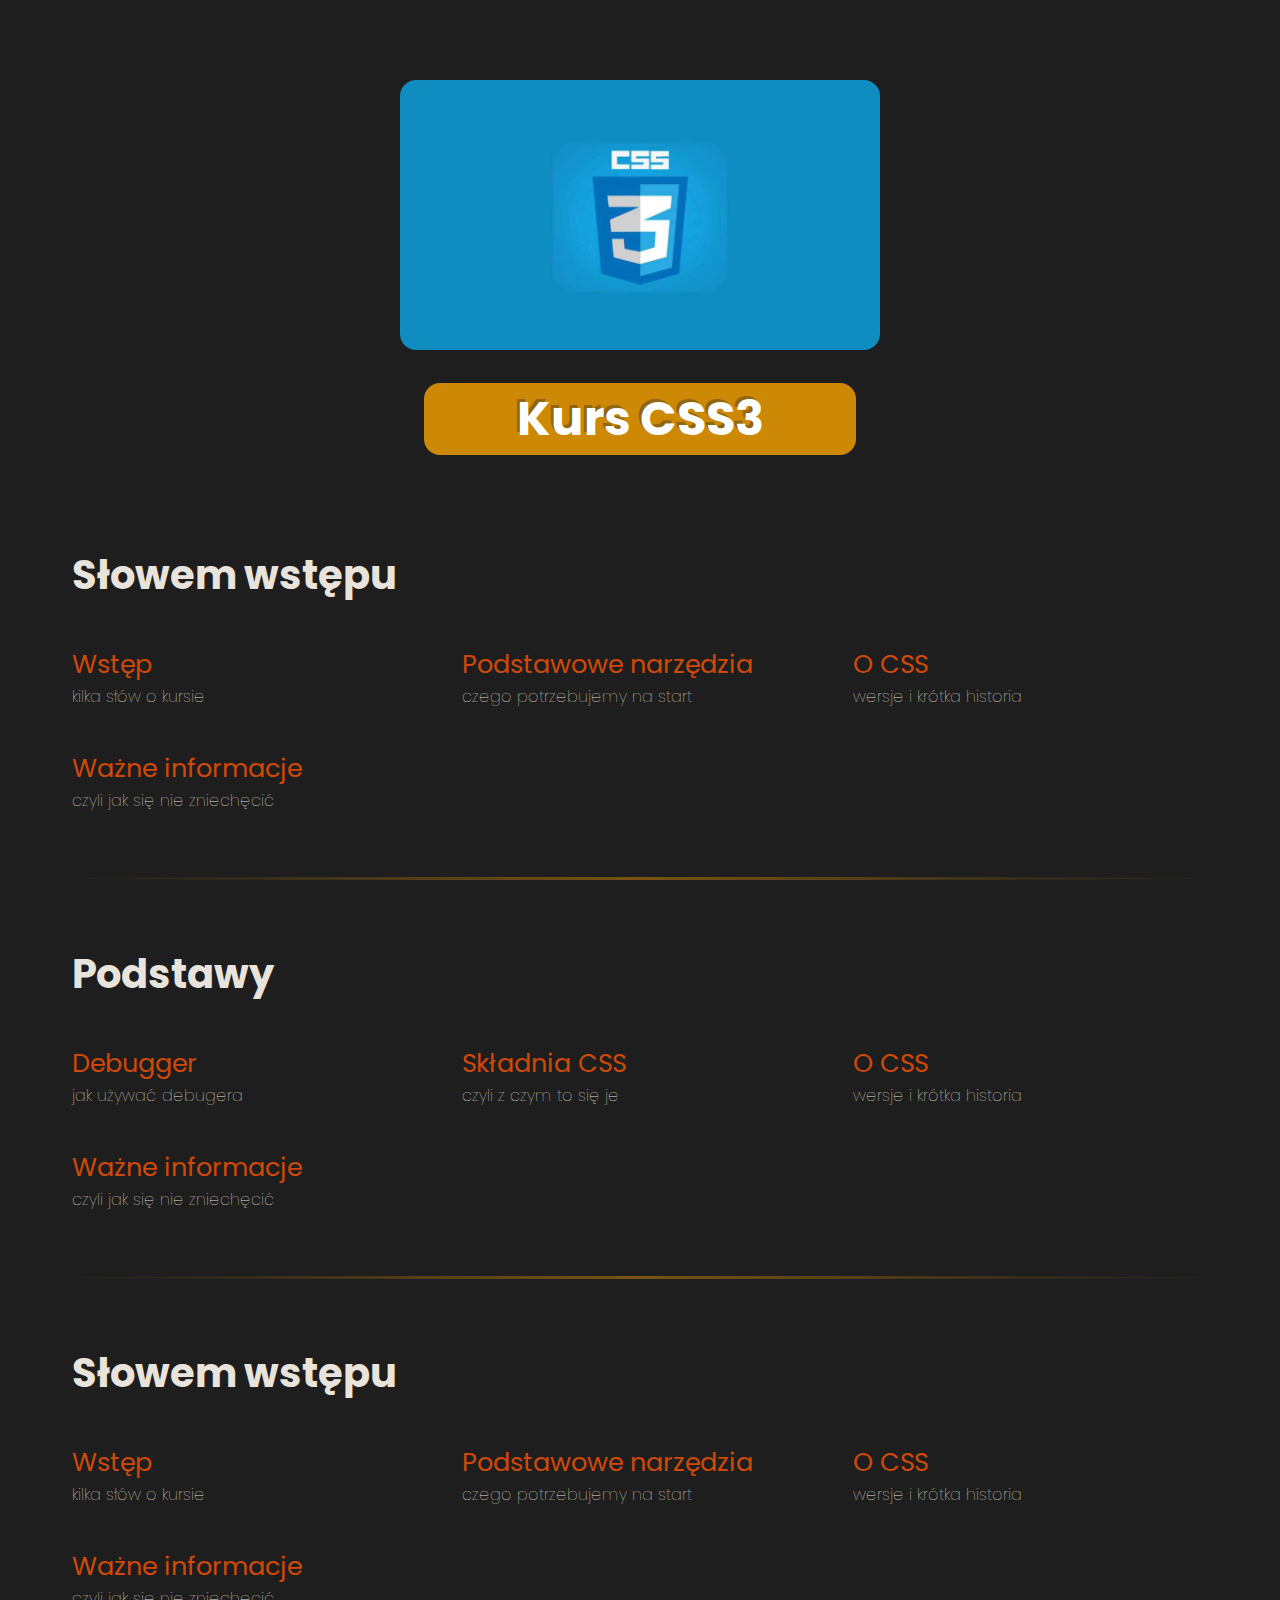
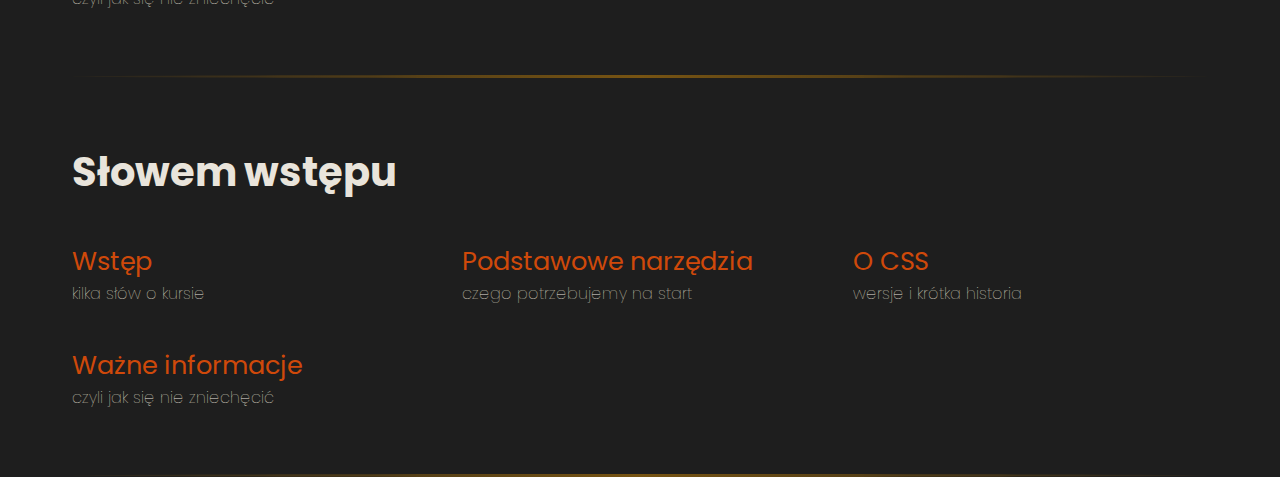
<file: index.html>
<!DOCTYPE html>
<html lang="en">

<head>
   <meta charset="UTF-8" />
   <meta http-equiv="X-UA-Compatible" content="IE=edge" />
   <meta name="viewport" content="width=device-width, initial-scale=1.0" />
   <title>Kurs CSS</title>


   <!-- My CSS -->
   <link rel="stylesheet" href="./css/style.css" />
</head>

<body>
   <header>
      <figure>
         <img id="logo" src="./img/css.jpg" alt="" />
      </figure>

      <h1>Kurs CSS3</h1>
   </header>

   <nav class="nav-chapters">
      <section class="chapter">
         <h1>
            Słowem wstępu
         </h1>
         <ul class="section-list">
            <li>
               <a href="./wstep.html">
                  Wstęp
               </a>
               <p>
                  kilka słów o kursie
               </p>
            </li>
            <li>
               <a href="./podstawoweNarzedzia.html">
                  Podstawowe narzędzia
               </a>
               <p>
                  czego potrzebujemy na start
               </p>
            </li>
            <li>
               <a href="#">
                  O CSS
               </a>
               <p>
                  wersje i krótka historia
               </p>
            </li>
            <li>
               <a href="#">
                  Ważne informacje
               </a>
               <p>
                  czyli jak się nie zniechęcić
               </p>
            </li>
         </ul>
      </section>
      <hr>
      <section class="chapter">
         <h1>
            Podstawy
         </h1>
         <ul class="section-list">
            <li>
               <a href="#">
                  Debugger
               </a>
               <p>
                  jak używać debugera
               </p>
            </li>
            <li>
               <a href="#">
                  Składnia CSS
               </a>
               <p>
                  czyli z czym to się je
               </p>
            </li>
            <li>
               <a href="#">
                  O CSS
               </a>
               <p>
                  wersje i krótka historia
               </p>
            </li>
            <li>
               <a href="#">
                  Ważne informacje
               </a>
               <p>
                  czyli jak się nie zniechęcić
               </p>
            </li>
         </ul>
      </section>
      <hr>
      <section class="chapter">
         <h1>
            Słowem wstępu
         </h1>
         <ul class="section-list">
            <li>
               <a href="#">
                  Wstęp
               </a>
               <p>
                  kilka słów o kursie
               </p>
            </li>
            <li>
               <a href="#">
                  Podstawowe narzędzia
               </a>
               <p>
                  czego potrzebujemy na start
               </p>
            </li>
            <li>
               <a href="#">
                  O CSS
               </a>
               <p>
                  wersje i krótka historia
               </p>
            </li>
            <li>
               <a href="#">
                  Ważne informacje
               </a>
               <p>
                  czyli jak się nie zniechęcić
               </p>
            </li>
         </ul>
      </section>
      <hr>
      <section class="chapter">
         <h1>
            Słowem wstępu
         </h1>
         <ul class="section-list">
            <li>
               <a href="#">
                  Wstęp
               </a>
               <p>
                  kilka słów o kursie
               </p>
            </li>
            <li>
               <a href="#">
                  Podstawowe narzędzia
               </a>
               <p>
                  czego potrzebujemy na start
               </p>
            </li>
            <li>
               <a href="#">
                  O CSS
               </a>
               <p>
                  wersje i krótka historia
               </p>
            </li>
            <li>
               <a href="#">
                  Ważne informacje
               </a>
               <p>
                  czyli jak się nie zniechęcić
               </p>
            </li>
         </ul>
      </section>
      <hr>
   </nav>
   <script src="./Prism/prism.js"></script>
</body>

</html>
</file>
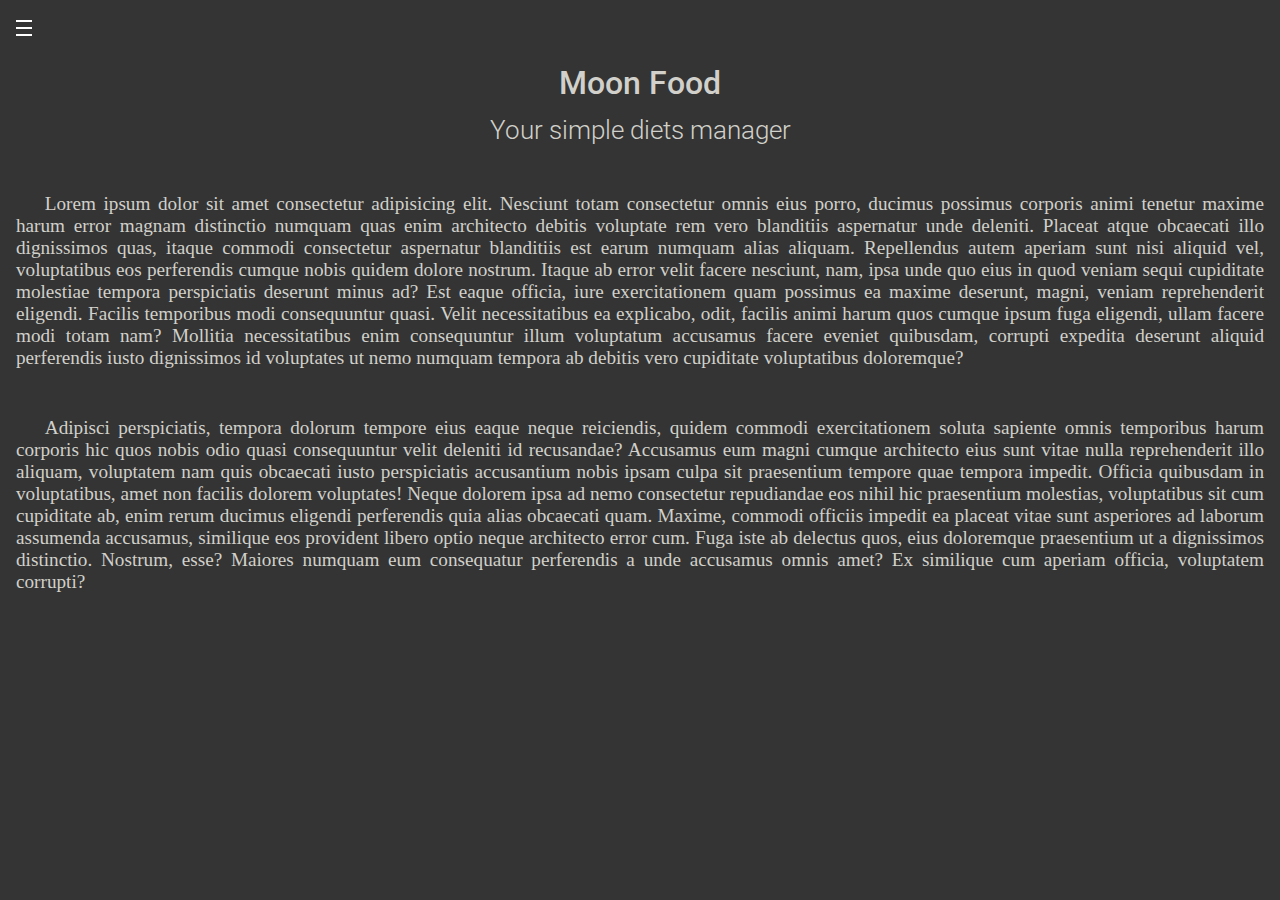
<file: DietsManager/index.html>
<!DOCTYPE html>
<html lang="en">

<head>
    <meta charset="UTF-8">
    <meta http-equiv="X-UA-Compatible" content="IE=edge">
    <meta name="viewport" content="width=device-width, initial-scale=1.0">
    <title>Diets Manager</title>
    <link rel="stylesheet" href="./style/main.css">
    <script type="module" src="./script/script.js" defer></script>
</head>

<body class="dark preload">
    <button class="hamburger">
        <span class="hamburger-box">
            <span class="hamburger-inner"></span>
        </span>
    </button>
    <nav id="side-bar" class="hide">
        <a href="./index.html" id="home-page" class="nav-side-bar">
            <div id="logo" class="nav-side-bar">
                <img src="./img/logo.png" alt="Moon Food" class="nav-side-bar">
                <span class="nav-side-bar">
                    Moon Food
                </span>
            </div>
        </a>

        <ul class="side-bar-list">
            <a class="diets">Diets</a>
            <ul class="inner-list diets">
                <li class="inner-list-element">
                    <a href="./products.html">
                        Products
                    </a>
                </li>
                <li class="inner-list-element">
                    <a href="#">Recipes</a>
                </li>
                <li class="inner-list-element">
                    <a href="#">Saved Recipes</a>
                </li>
                <li class="inner-list-element">
                    <a href="#">Shopping List</a>
                </li>
            </ul>
            <li class="side-bar-list-element">
                <a href="#">Contact</a>
            </li>
            <li class="side-bar-list-element">
                <a href="#">About</a>
            </li>
            <li class="side-bar-list-element logout">
                <a href="#">Logout</a>
            </li>
        </ul>
        <!-- <button id="theme-button">Change theme</button> -->
    </nav>
    <main id="content">
        <h1>
            <span>Moon Food</span>Your simple diets manager
        </h1>
        <article>
            Lorem ipsum dolor sit amet consectetur adipisicing elit. Nesciunt totam consectetur omnis eius porro,
            ducimus possimus corporis animi tenetur maxime harum error magnam distinctio numquam quas enim architecto
            debitis voluptate rem vero blanditiis aspernatur unde deleniti. Placeat atque obcaecati illo dignissimos
            quas, itaque commodi consectetur aspernatur blanditiis est earum numquam alias aliquam. Repellendus autem
            aperiam sunt nisi aliquid vel, voluptatibus eos perferendis cumque nobis quidem dolore nostrum. Itaque ab
            error velit facere nesciunt, nam, ipsa unde quo eius in quod veniam sequi cupiditate molestiae tempora
            perspiciatis deserunt minus ad? Est eaque officia, iure exercitationem quam possimus ea maxime deserunt,
            magni, veniam reprehenderit eligendi. Facilis temporibus modi consequuntur quasi. Velit necessitatibus ea
            explicabo, odit, facilis animi harum quos cumque ipsum fuga eligendi, ullam facere modi totam nam? Mollitia
            necessitatibus enim consequuntur illum voluptatum accusamus facere eveniet quibusdam, corrupti expedita
            deserunt aliquid perferendis iusto dignissimos id voluptates ut nemo numquam tempora ab debitis vero
            cupiditate voluptatibus doloremque?
        </article>
        <article>Adipisci perspiciatis, tempora dolorum tempore eius eaque neque
            reiciendis, quidem commodi exercitationem soluta sapiente omnis temporibus harum corporis hic quos nobis
            odio quasi consequuntur velit deleniti id recusandae? Accusamus eum magni cumque architecto eius sunt vitae
            nulla reprehenderit illo aliquam, voluptatem nam quis obcaecati iusto perspiciatis accusantium nobis ipsam
            culpa sit praesentium tempore quae tempora impedit. Officia quibusdam in voluptatibus, amet non facilis
            dolorem voluptates! Neque dolorem ipsa ad nemo consectetur repudiandae eos nihil hic praesentium molestias,
            voluptatibus sit cum cupiditate ab, enim rerum ducimus eligendi perferendis quia alias obcaecati quam.
            Maxime, commodi officiis impedit ea placeat vitae sunt asperiores ad laborum assumenda accusamus, similique
            eos provident libero optio neque architecto error cum. Fuga iste ab delectus quos, eius doloremque
            praesentium ut a dignissimos distinctio. Nostrum, esse? Maiores numquam eum consequatur perferendis a unde
            accusamus omnis amet? Ex similique cum aperiam officia, voluptatem corrupti?
        </article>
    </main>
</body>

</html>
</file>
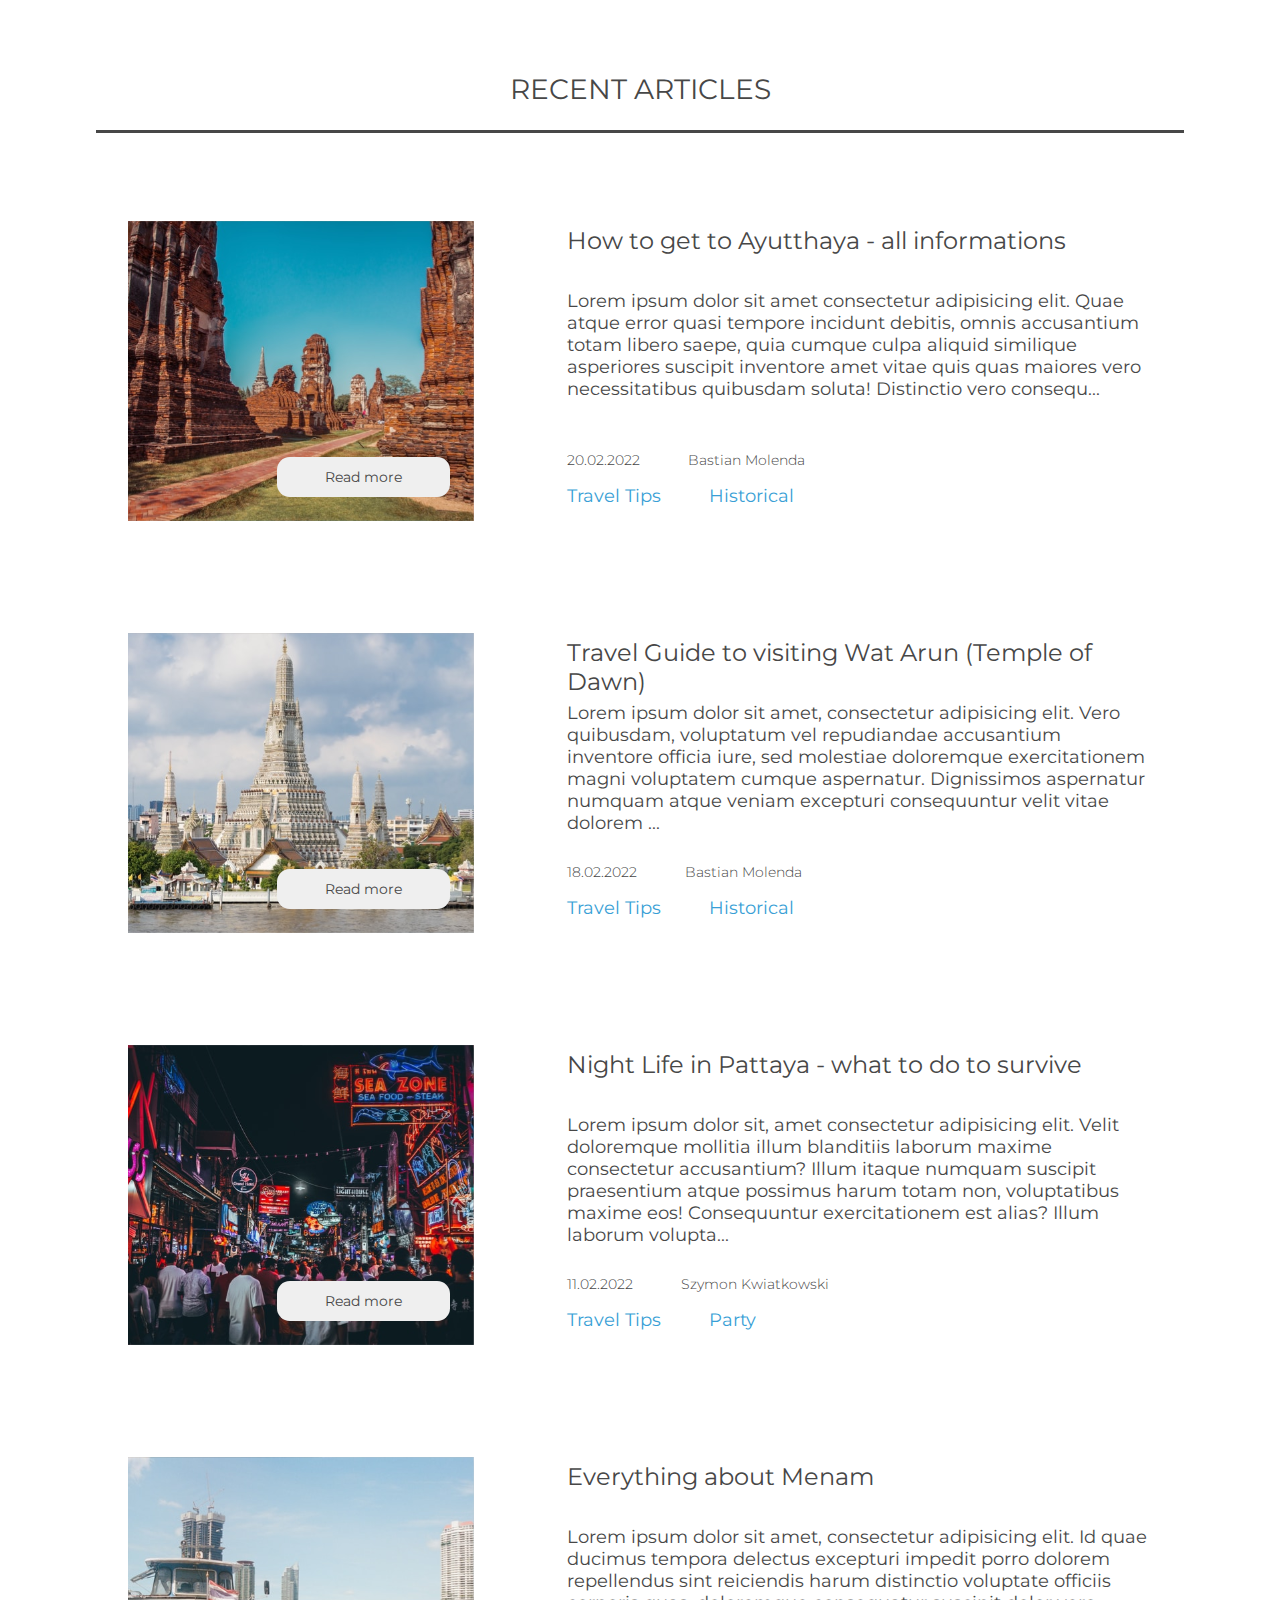
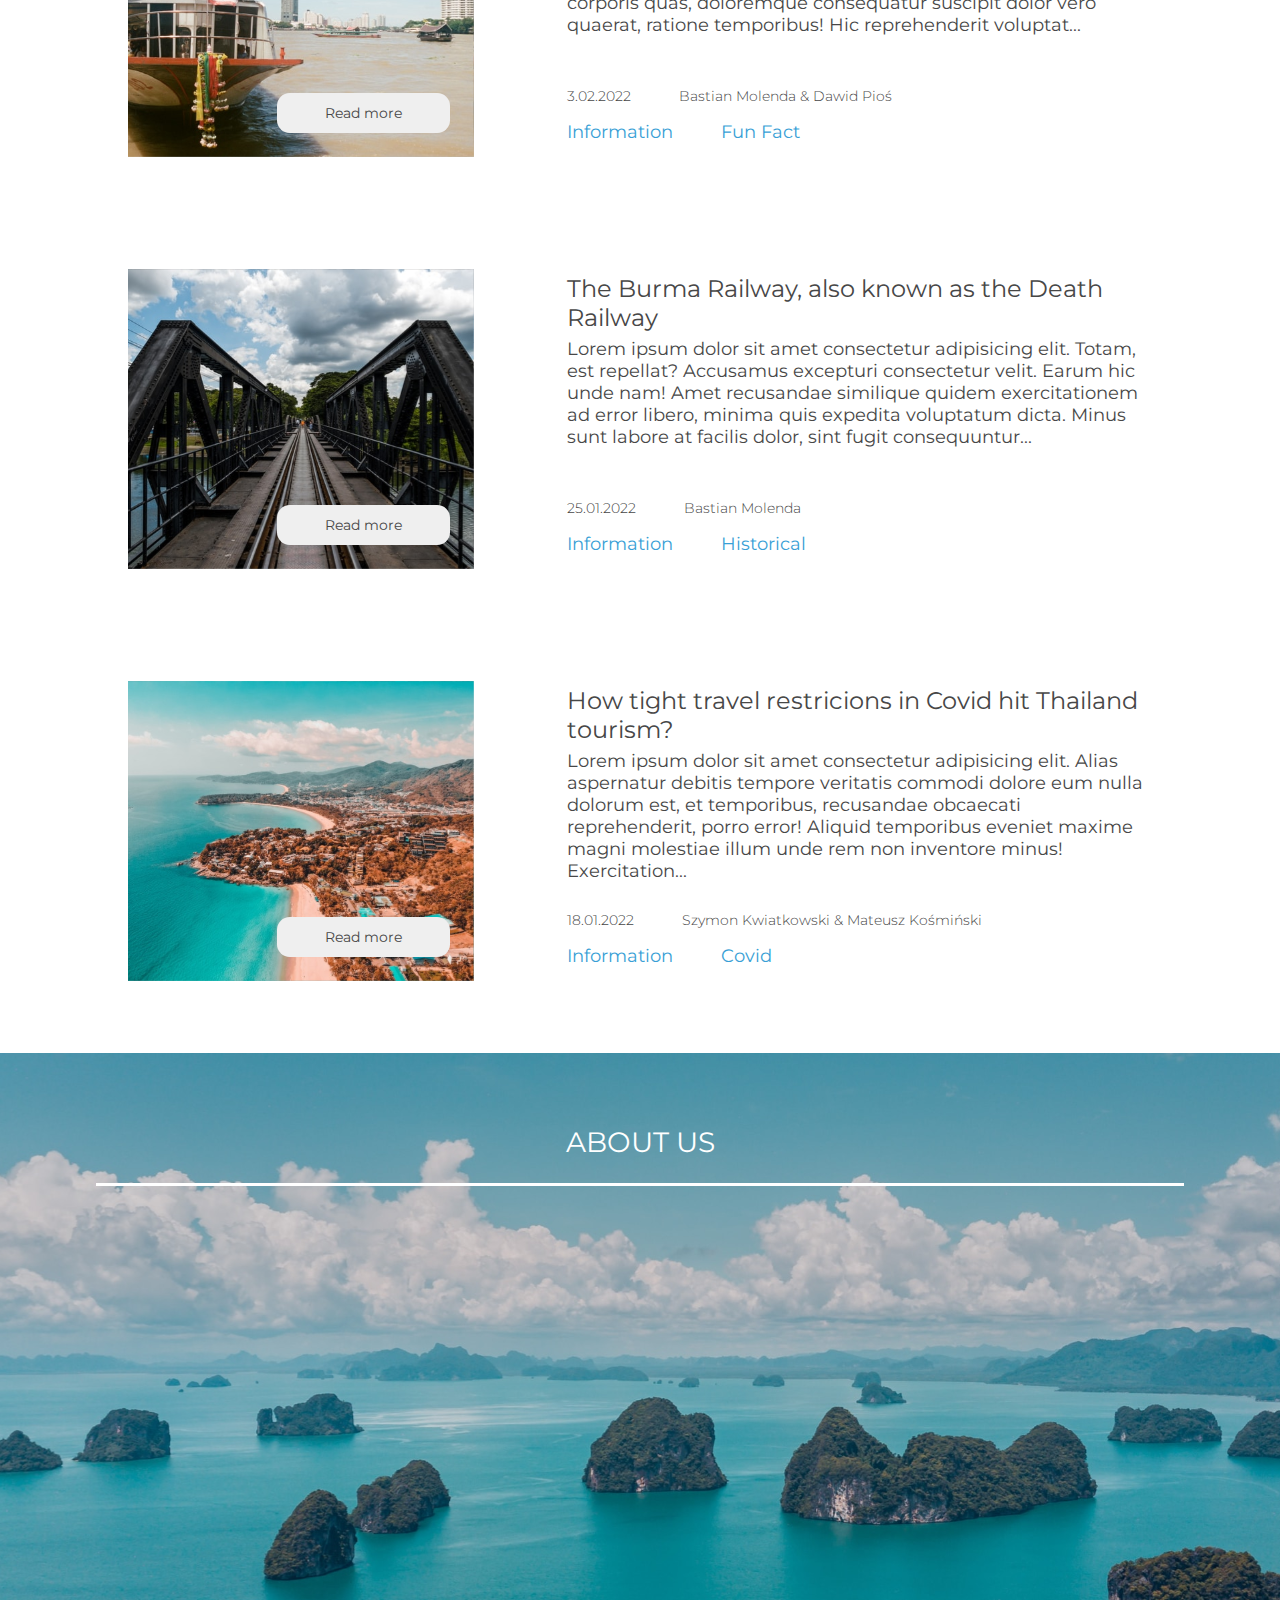
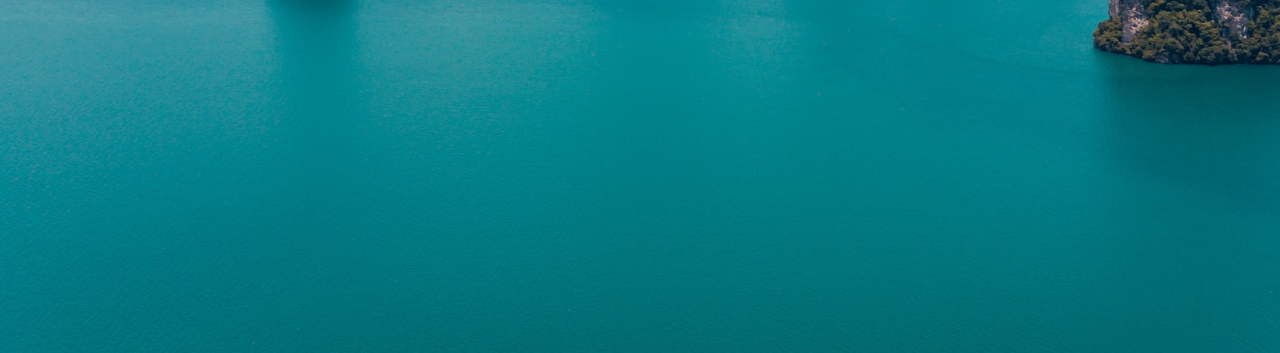
<file: ThailandBlog/index.html>
<!DOCTYPE html>
<html lang="en">

<head>
  <meta charset="UTF-8">
  <meta http-equiv="X-UA-Compatible" content="IE=edge">
  <meta name="viewport" content="width=device-width, initial-scale=1.0">
  <link rel="stylesheet" href="./styles/style.css">
  <link rel="icon" href="./images/Covid.svg" type="image/x-icon">
  <script src="./logic/articles.js" defer></script>
  <title>Everything Abou Thailand</title>
</head>

<body>
  <h1 class="main-header dark">RECENT ARTICLES</h1>
  <hr class="line line-dark" />
  <main class="articles">

  </main>
  <footer class="about-us">
    <h3 class="main-header white">
      ABOUT US
    </h3>
    <hr class="line line-white">
  </footer>
</body>

</html>
</file>
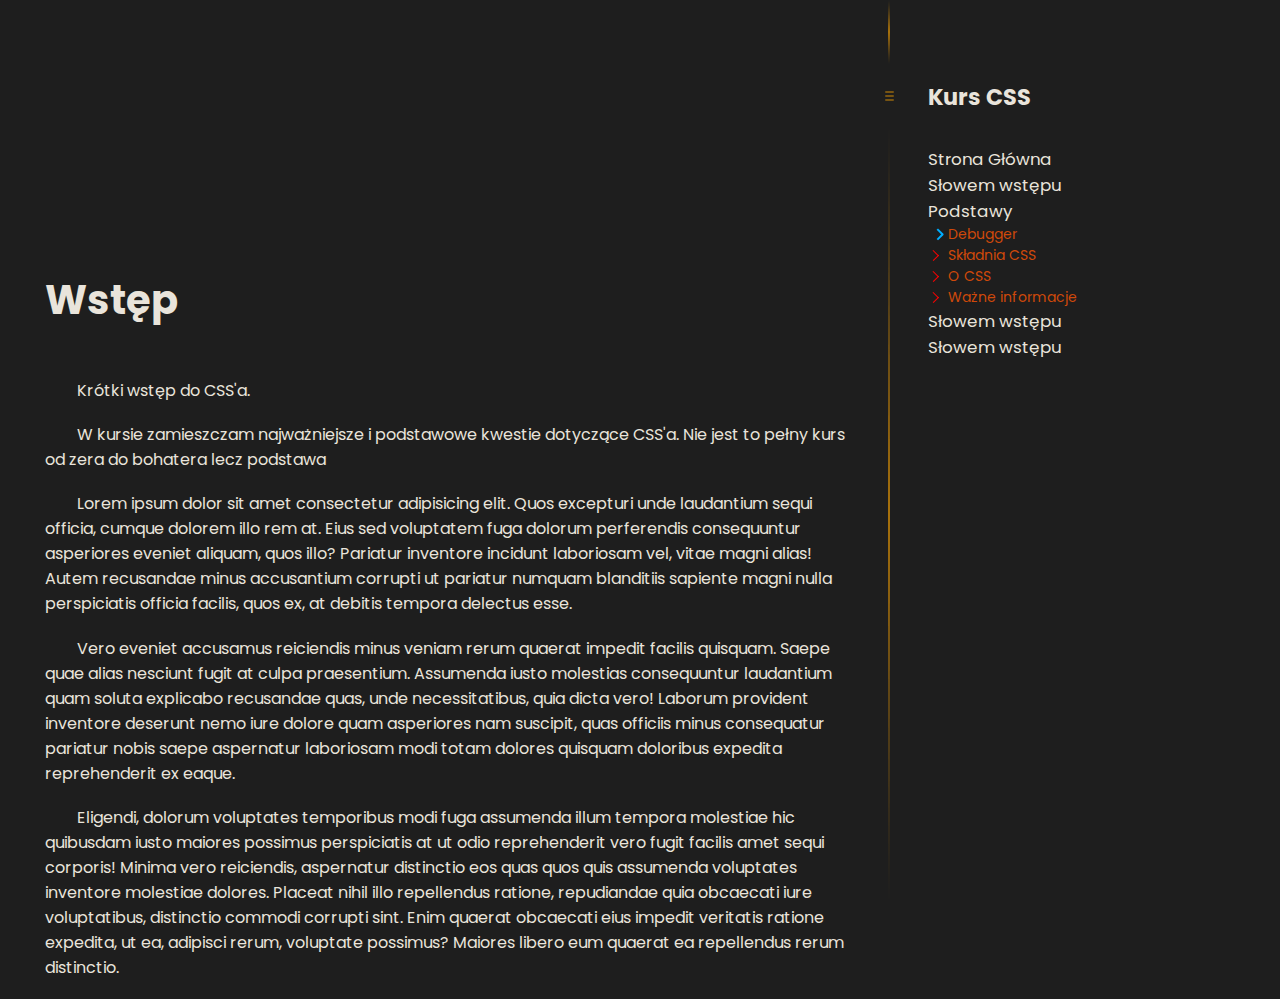
<file: debugger.html>
<!DOCTYPE html>
<html lang="en">

<head>
  <meta charset="UTF-8">
  <meta http-equiv="X-UA-Compatible" content="IE=edge">
  <meta name="viewport" content="width=device-width, initial-scale=1.0">
  <title>Wstęp</title>

  <!-- Prism for code snippets -->
  <link rel="stylesheet" href="./Prism/prism.css" />

  <!-- My CSS -->
  <link rel="stylesheet" href="./css/style.css" />

</head>

<body>
  <div class="page">

    <div class="content-wrapper">
      <div class="space"></div>
      <main class="content">
        <h1>Wstęp</h1>
        <p>
          Krótki wstęp do CSS'a.
        </p>
        <p>
          W kursie zamieszczam najważniejsze i podstawowe kwestie dotyczące CSS'a. Nie jest to pełny kurs od zera do
          bohatera lecz podstawa
        </p>
        <p>
          Lorem ipsum dolor sit amet consectetur adipisicing elit. Quos excepturi unde laudantium sequi officia, cumque
          dolorem illo rem at. Eius sed voluptatem fuga dolorum perferendis consequuntur asperiores eveniet aliquam,
          quos illo? Pariatur inventore incidunt laboriosam vel, vitae magni alias! Autem recusandae minus accusantium
          corrupti ut pariatur numquam blanditiis sapiente magni nulla perspiciatis officia facilis, quos ex, at debitis
          tempora delectus esse.
        </p>
        <p> Vero eveniet accusamus reiciendis minus veniam rerum quaerat impedit facilis quisquam. Saepe quae alias
          nesciunt fugit at culpa praesentium. Assumenda iusto molestias consequuntur laudantium quam soluta explicabo
          recusandae quas, unde necessitatibus, quia dicta vero! Laborum provident inventore deserunt nemo iure dolore
          quam asperiores nam suscipit, quas officiis minus consequatur pariatur nobis saepe aspernatur laboriosam modi
          totam dolores quisquam doloribus expedita reprehenderit ex eaque.
        </p>
        <p>Eligendi, dolorum voluptates temporibus modi fuga assumenda illum tempora molestiae hic quibusdam iusto
          maiores possimus perspiciatis at ut odio reprehenderit vero fugit facilis amet sequi corporis! Minima vero
          reiciendis, aspernatur distinctio eos quas quos quis assumenda voluptates inventore molestiae dolores. Placeat
          nihil illo repellendus ratione, repudiandae quia obcaecati iure voluptatibus, distinctio commodi corrupti
          sint. Enim quaerat obcaecati eius impedit veritatis ratione expedita, ut ea, adipisci rerum, voluptate
          possimus? Maiores libero eum quaerat ea repellendus rerum distinctio.
        </p>
      </main>
    </div>
    <button id="side-bar-button-show" type="button">
      <div class="show"></div>
    </button>
    <nav id="side-bar">
      <button id="side-bar-button-hide" type="button">
        <div class="hide"></div>
      </button>
      <h1>Kurs CSS</h1>
      <a href="./index.html" class="side-bar-link-main">
        Strona Główna
      </a>
      <h2 class="side-bar-link-header">
        Słowem wstępu
      </h2>

      <ul class="side-bar-list introduction">
        <li class="side-bar-list-element">
          <a href="./wstep.html" class="side-bar-link">Wstęp</a>
        </li>
        <li class="side-bar-list-element">
          <a href="./podstawoweNarzedzia.html" class="side-bar-link">Podstawowe narzędzia</a>
        </li>
        <li class="side-bar-list-element">
          <a href="#" class="side-bar-link">O CSS</a>
        </li>
        <li class="side-bar-list-element">
          <a href="#" class="side-bar-link ">Ważne informacje</a>
        </li>
      </ul>
      <h2 class="side-bar-link-header ">
        Podstawy
      </h2>

      <ul class="side-bar-list basics">
        <li class="side-bar-list-element">
          <a href="./debugger.html" class="side-bar-link">Debugger</a>
        </li>
        <li class="side-bar-list-element">
          <a href="#" class="side-bar-link">Składnia CSS</a>
        </li>
        <li class="side-bar-list-element">
          <a href="#" class="side-bar-link">O CSS</a>
        </li>
        <li class="side-bar-list-element">
          <a href="#" class="side-bar-link">Ważne informacje</a>
        </li>
      </ul>
      <h2 class="side-bar-link-header">
        Słowem wstępu
      </h2>

      <ul class="side-bar-list">
        <li class="side-bar-list-element">
          <a href="#" class="side-bar-link">Wstęp</a>
        </li>
        <li class="side-bar-list-element">
          <a href="#" class="side-bar-link">Podstawowe narzędzia</a>
        </li>
        <li class="side-bar-list-element">
          <a href="#" class="side-bar-link">O CSS</a>
        </li>
        <li class="side-bar-list-element">
          <a href="#" class="side-bar-link">Ważne informacje</a>
        </li>
      </ul>
      <h2 class="side-bar-link-header">
        Słowem wstępu
      </h2>

      <ul class="side-bar-list">
        <li class="side-bar-list-element">
          <a href="#" class="side-bar-link">Wstęp</a>
        </li>
        <li class="side-bar-list-element">
          <a href="#" class="side-bar-link">Podstawowe narzędzia</a>
        </li>
        <li class="side-bar-list-element">
          <a href="#" class="side-bar-link">O CSS</a>
        </li>
        <li class="side-bar-list-element">
          <a href="#" class="side-bar-link">Ważne informacje</a>
        </li>
      </ul>

    </nav>
  </div>

  <script src="./js//hideShowElements.js"></script>
  <script src="./js/currentPage.js"></script>
</body>

</html>
</file>
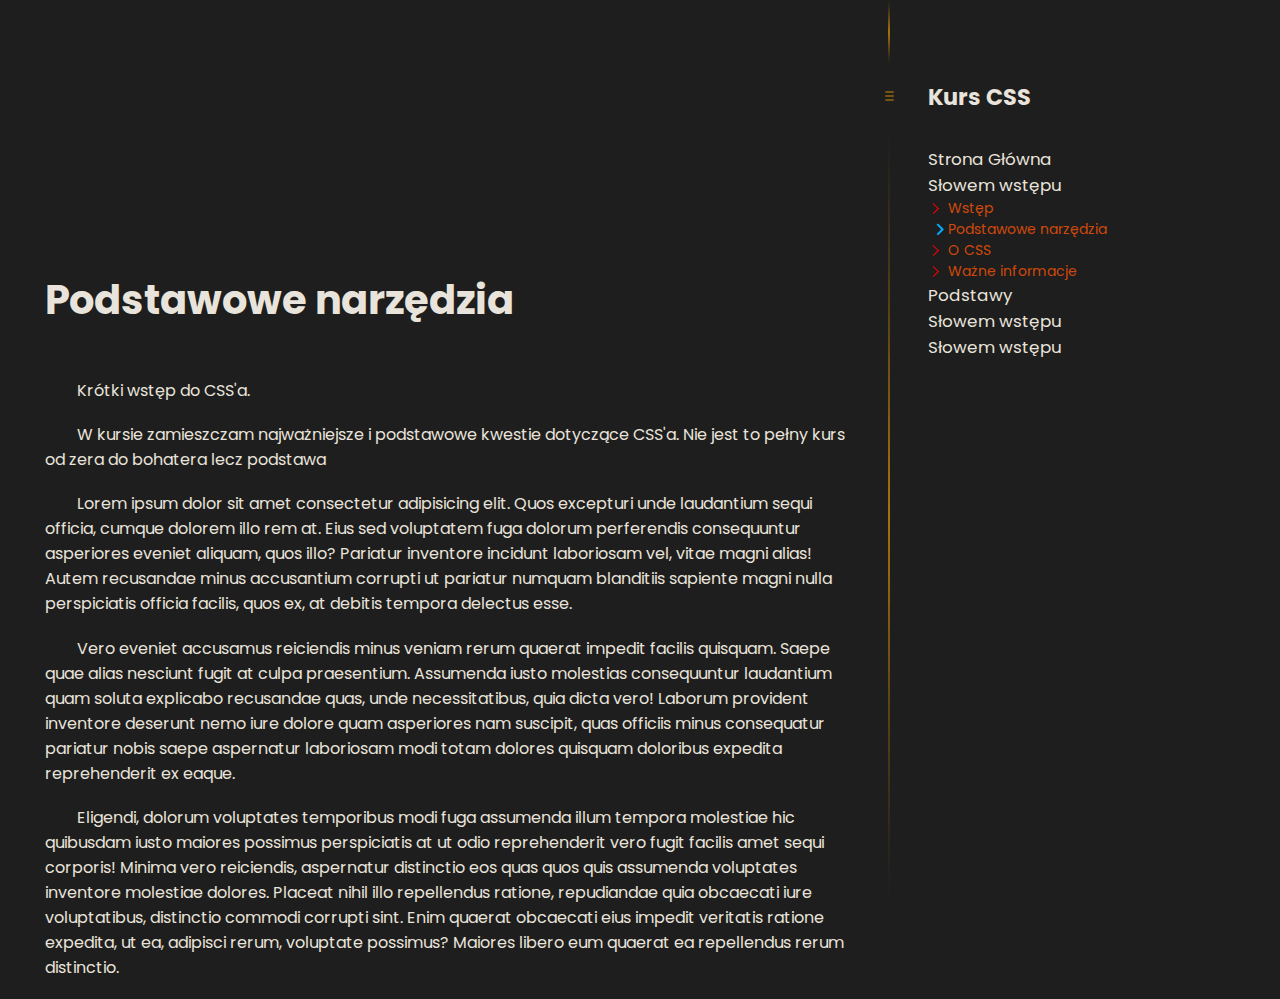
<file: podstawoweNarzedzia.html>
<!DOCTYPE html>
<html lang="en">

<head>
   <meta charset="UTF-8">
   <meta http-equiv="X-UA-Compatible" content="IE=edge">
   <meta name="viewport" content="width=device-width, initial-scale=1.0">
   <title>Wstęp</title>

   <!-- Prism for code snippets -->
   <link rel="stylesheet" href="./Prism/prism.css" />

   <!-- My CSS -->
   <link rel="stylesheet" href="./css/style.css" />

</head>

<body>
   <div class="page">

      <div class="content-wrapper">
         <div class="space"></div>
         <main class="content">
            <h1>Podstawowe narzędzia</h1>
            <p>
               Krótki wstęp do CSS'a.
            </p>
            <p>
               W kursie zamieszczam najważniejsze i podstawowe kwestie dotyczące CSS'a. Nie jest to pełny kurs od zera
               do
               bohatera lecz podstawa
            </p>
            <p>
               Lorem ipsum dolor sit amet consectetur adipisicing elit. Quos excepturi unde laudantium sequi officia,
               cumque
               dolorem illo rem at. Eius sed voluptatem fuga dolorum perferendis consequuntur asperiores eveniet
               aliquam,
               quos illo? Pariatur inventore incidunt laboriosam vel, vitae magni alias! Autem recusandae minus
               accusantium
               corrupti ut pariatur numquam blanditiis sapiente magni nulla perspiciatis officia facilis, quos ex, at
               debitis
               tempora delectus esse.
            </p>
            <p> Vero eveniet accusamus reiciendis minus veniam rerum quaerat impedit facilis quisquam. Saepe quae alias
               nesciunt fugit at culpa praesentium. Assumenda iusto molestias consequuntur laudantium quam soluta
               explicabo
               recusandae quas, unde necessitatibus, quia dicta vero! Laborum provident inventore deserunt nemo iure
               dolore
               quam asperiores nam suscipit, quas officiis minus consequatur pariatur nobis saepe aspernatur laboriosam
               modi
               totam dolores quisquam doloribus expedita reprehenderit ex eaque.
            </p>
            <p>Eligendi, dolorum voluptates temporibus modi fuga assumenda illum tempora molestiae hic quibusdam iusto
               maiores possimus perspiciatis at ut odio reprehenderit vero fugit facilis amet sequi corporis! Minima
               vero
               reiciendis, aspernatur distinctio eos quas quos quis assumenda voluptates inventore molestiae dolores.
               Placeat
               nihil illo repellendus ratione, repudiandae quia obcaecati iure voluptatibus, distinctio commodi corrupti
               sint. Enim quaerat obcaecati eius impedit veritatis ratione expedita, ut ea, adipisci rerum, voluptate
               possimus? Maiores libero eum quaerat ea repellendus rerum distinctio.
            </p>
         </main>
      </div>
      <button id="side-bar-button-show" type="button">
         <div class="show"></div>
      </button>
      <nav id="side-bar">
         <button id="side-bar-button-hide" type="button">
            <div class="hide"></div>
         </button>
         <h1>Kurs CSS</h1>
         <a href="./index.html" class="side-bar-link-main">
            Strona Główna
         </a>
         <h2 class="side-bar-link-header">
            Słowem wstępu
         </h2>

         <ul class="side-bar-list introduction">
            <li class="side-bar-list-element">
               <a href="./wstep.html" class="side-bar-link">Wstęp</a>
            </li>
            <li class="side-bar-list-element">
               <a href="./podstawoweNarzedzia.html" class="side-bar-link">Podstawowe narzędzia</a>
            </li>
            <li class="side-bar-list-element">
               <a href="#" class="side-bar-link">O CSS</a>
            </li>
            <li class="side-bar-list-element">
               <a href="#" class="side-bar-link">Ważne informacje</a>
            </li>
         </ul>
         <h2 class="side-bar-link-header">
            Podstawy
         </h2>

         <ul class="side-bar-list basics">
            <li class="side-bar-list-element">
               <a href="#" class="side-bar-link">Debugger</a>
            </li>
            <li class="side-bar-list-element">
               <a href="#" class="side-bar-link">Składnia CSS</a>
            </li>
            <li class="side-bar-list-element">
               <a href="#" class="side-bar-link">O CSS</a>
            </li>
            <li class="side-bar-list-element">
               <a href="#" class="side-bar-link">Ważne informacje</a>
            </li>
         </ul>
         <h2 class="side-bar-link-header">
            Słowem wstępu
         </h2>

         <ul class="side-bar-list">
            <li class="side-bar-list-element">
               <a href="#" class="side-bar-link">Wstęp</a>
            </li>
            <li class="side-bar-list-element">
               <a href="#" class="side-bar-link">Podstawowe narzędzia</a>
            </li>
            <li class="side-bar-list-element">
               <a href="#" class="side-bar-link">O CSS</a>
            </li>
            <li class="side-bar-list-element">
               <a href="#" class="side-bar-link">Ważne informacje</a>
            </li>
         </ul>
         <h2 class="side-bar-link-header">
            Słowem wstępu
         </h2>

         <ul class="side-bar-list">
            <li class="side-bar-list-element">
               <a href="#" class="side-bar-link">Wstęp</a>
            </li>
            <li class="side-bar-list-element">
               <a href="#" class="side-bar-link">Podstawowe narzędzia</a>
            </li>
            <li class="side-bar-list-element">
               <a href="#" class="side-bar-link">O CSS</a>
            </li>
            <li class="side-bar-list-element">
               <a href="#" class="side-bar-link">Ważne informacje</a>
            </li>
         </ul>

      </nav>
   </div>

   <script src="./js//hideShowElements.js"></script>
   <script src="./js/currentPage.js"></script>
</body>

</html>
</file>
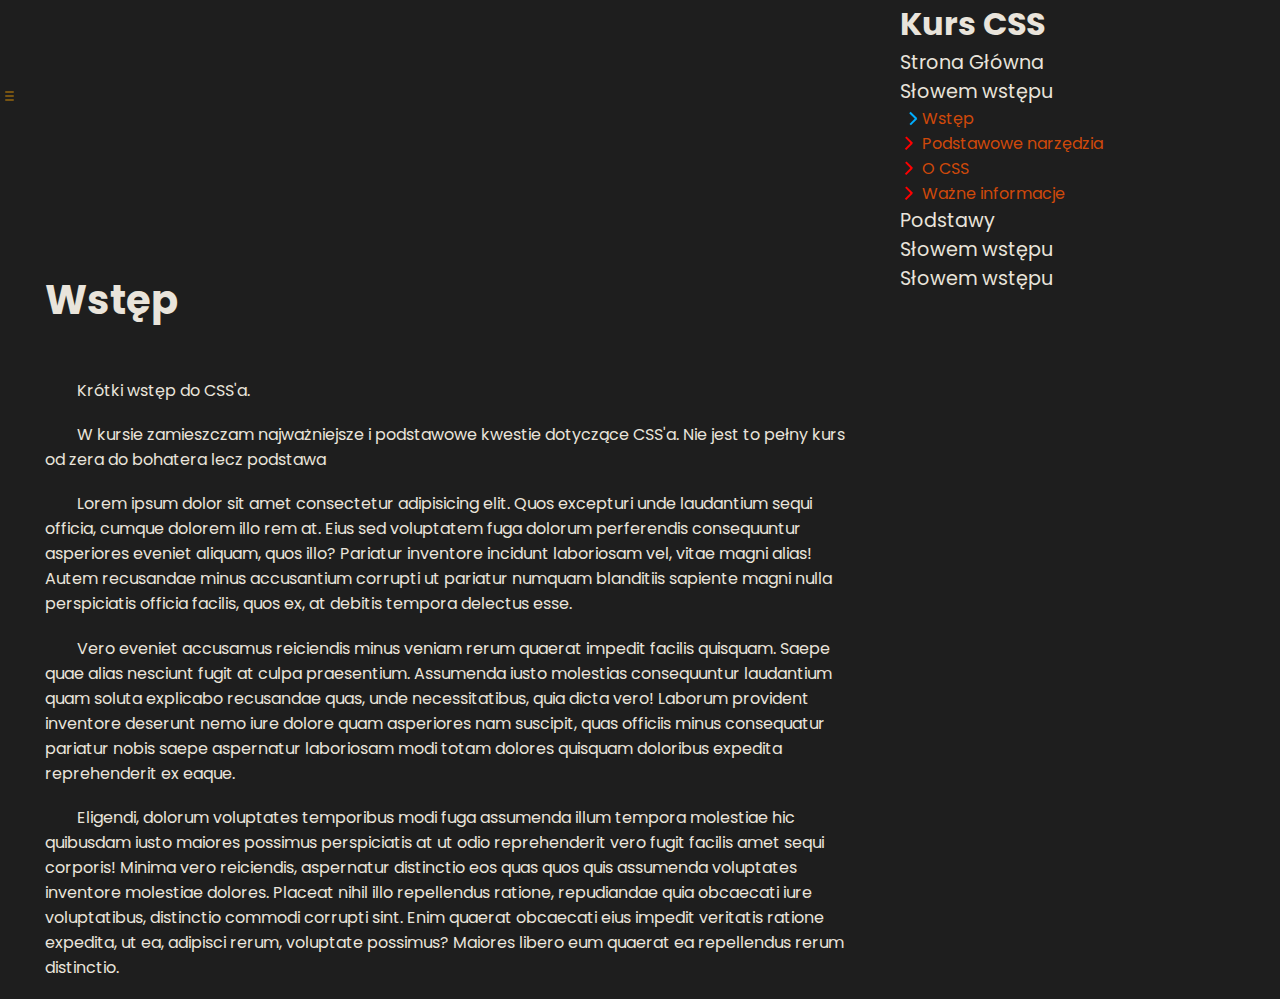
<file: wstep.html>
<!DOCTYPE html>
<html lang="en">

<head>
  <meta charset="UTF-8">
  <meta http-equiv="X-UA-Compatible" content="IE=edge">
  <meta name="viewport" content="width=device-width, initial-scale=1.0">
  <title>Wstęp</title>

  <!-- Prism for code snippets -->
  <link rel="stylesheet" href="./Prism/prism.css" />

  <!-- My CSS -->
  <link rel="stylesheet" href="./css/style.css" />

</head>

<body>
  <div class="page">

    <div class="content-wrapper">
      <div class="space"></div>
      <main class="content">
        <h1>Wstęp</h1>
        <p>
          Krótki wstęp do CSS'a.
        </p>
        <p>
          W kursie zamieszczam najważniejsze i podstawowe kwestie dotyczące CSS'a. Nie jest to pełny kurs od zera do
          bohatera lecz podstawa
        </p>
        <p>
          Lorem ipsum dolor sit amet consectetur adipisicing elit. Quos excepturi unde laudantium sequi officia, cumque
          dolorem illo rem at. Eius sed voluptatem fuga dolorum perferendis consequuntur asperiores eveniet aliquam,
          quos illo? Pariatur inventore incidunt laboriosam vel, vitae magni alias! Autem recusandae minus accusantium
          corrupti ut pariatur numquam blanditiis sapiente magni nulla perspiciatis officia facilis, quos ex, at debitis
          tempora delectus esse.
        </p>
        <p> Vero eveniet accusamus reiciendis minus veniam rerum quaerat impedit facilis quisquam. Saepe quae alias
          nesciunt fugit at culpa praesentium. Assumenda iusto molestias consequuntur laudantium quam soluta explicabo
          recusandae quas, unde necessitatibus, quia dicta vero! Laborum provident inventore deserunt nemo iure dolore
          quam asperiores nam suscipit, quas officiis minus consequatur pariatur nobis saepe aspernatur laboriosam modi
          totam dolores quisquam doloribus expedita reprehenderit ex eaque.
        </p>
        <p>Eligendi, dolorum voluptates temporibus modi fuga  assumenda illum tempora molestiae hic quibusdam iusto
          maiores possimus perspiciatis at ut odio reprehenderit vero fugit facilis amet sequi corporis! Minima vero
          reiciendis, aspernatur distinctio eos quas quos quis assumenda voluptates inventore molestiae dolores. Placeat
          nihil illo repellendus ratione, repudiandae quia obcaecati iure voluptatibus, distinctio commodi corrupti
          sint. Enim quaerat obcaecati eius impedit veritatis ratione expedita, ut ea, adipisci rerum, voluptate
          possimus? Maiores libero eum quaerat ea repellendus rerum distinctio.
        </p>
      </main>
    </div>
    <button id="side-bar-button-show" type="button" onclick="showHideSideBar('side-bar', 'side-bar-button-show')">
      <div class="show"></div>
    </button>
    <nav class="side-bar">
      <button id="side-bar-button-hide" type="button" onclick="showHideSideBar('side-bar', 'side-bar-button-show')">
        <div class="hide"></div>
      </button>
      <h1>Kurs CSS</h1>
      <a href="./index.html" class="side-bar-link-header">
        Strona Główna
      </a>
      <h2 class="side-bar-link-header" onclick="showHideList('side-bar-list', 0)">
        Słowem wstępu
      </h2>

      <ul class="side-bar-list introduction">
        <li class="side-bar-list-element">
          <a href="./wstep.html" class="side-bar-link">Wstęp</a>
        </li>
        <li class="side-bar-list-element">
          <a href="./podstawoweNarzedzia.html" class="side-bar-link">Podstawowe narzędzia</a>
        </li>
        <li class="side-bar-list-element">
          <a href="#" class="side-bar-link">O CSS</a>
        </li>
        <li class="side-bar-list-element">
          <a href="#" class="side-bar-link">Ważne informacje</a>
        </li>
      </ul>
      <h2 class="side-bar-link-header" onclick="showHideList('side-bar-list', 1)">
        Podstawy
      </h2>

      <ul class="side-bar-list basics">
        <li class="side-bar-list-element">
          <a href="#" class="side-bar-link">Debugger</a>
        </li>
        <li class="side-bar-list-element">
          <a href="#" class="side-bar-link">Składnia CSS</a>
        </li>
        <li class="side-bar-list-element">
          <a href="#" class="side-bar-link">O CSS</a>
        </li>
        <li class="side-bar-list-element">
          <a href="#" class="side-bar-link">Ważne informacje</a>
        </li>
      </ul>
      <h2 class="side-bar-link-header" onclick="showHideList('side-bar-list', 2)">
        Słowem wstępu
      </h2>

      <ul class="side-bar-list">
        <li class="side-bar-list-element">
          <a href="#" class="side-bar-link">Wstęp</a>
        </li>
        <li class="side-bar-list-element">
          <a href="#" class="side-bar-link">Podstawowe narzędzia</a>
        </li>
        <li class="side-bar-list-element">
          <a href="#" class="side-bar-link">O CSS</a>
        </li>
        <li class="side-bar-list-element">
          <a href="#" class="side-bar-link">Ważne informacje</a>
        </li>
      </ul>
      <h2 class="side-bar-link-header" onclick="showHideList('side-bar-list', 3)">
        Słowem wstępu
      </h2>

      <ul class="side-bar-list">
        <li class="side-bar-list-element">
          <a href="#" class="side-bar-link">Wstęp</a>
        </li>
        <li class="side-bar-list-element">
          <a href="#" class="side-bar-link">Podstawowe narzędzia</a>
        </li>
        <li class="side-bar-list-element">
          <a href="#" class="side-bar-link">O CSS</a>
        </li>
        <li class="side-bar-list-element">
          <a href="#" class="side-bar-link">Ważne informacje</a>
        </li>
      </ul>

    </nav>
  </div>

  <script src="./js//hideShowElements.js"></script>
  <script src="./js/currentPage.js"></script>
</body>

</html>
</file>
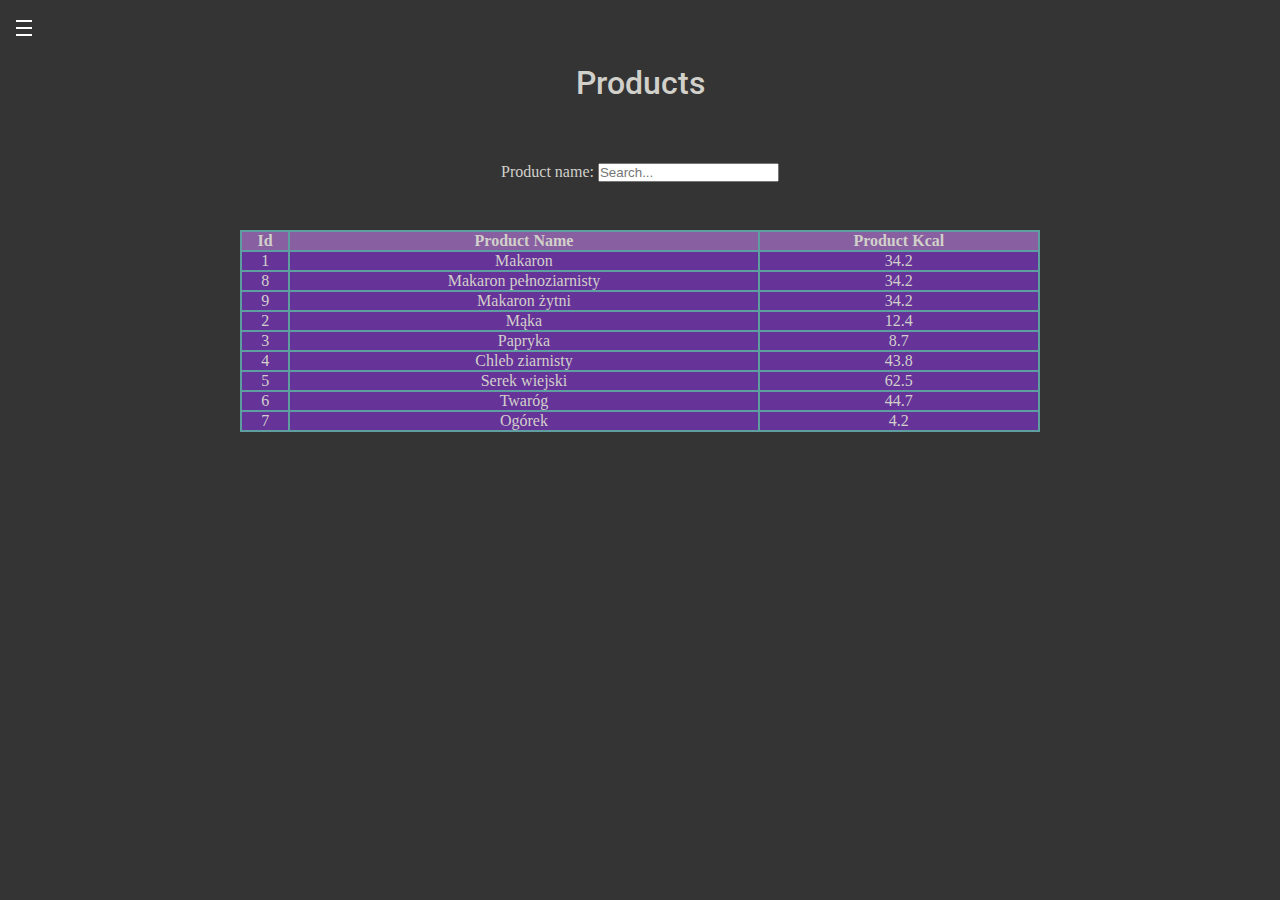
<file: DietsManager/products.html>
<!DOCTYPE html>
<html lang="en">

<head>
  <meta charset="UTF-8">
  <meta http-equiv="X-UA-Compatible" content="IE=edge">
  <meta name="viewport" content="width=device-width, initial-scale=1.0">
  <title>Diets Manager</title>
  <link rel="stylesheet" href="./style/main.css">
  <script type="module" src="./script/script.js" defer></script>
</head>

<body class="dark preload">
  <button class="hamburger">
    <span class="hamburger-box">
      <span class="hamburger-inner"></span>
    </span>
  </button>
  <nav id="side-bar" class="hide">
    <a href="./index.html" id="home-page">
      <div id="logo">
        <img src="./img/logo.png" alt="Moon Food">
        <span>
          Moon Food
        </span>
      </div>
    </a>

    <ul class="side-bar-list">
      <a class="diets">Diets</a>
      <ul class="inner-list diets">
        <li class="inner-list-element">
          <a href="./products.html">
            Products
          </a>
        </li>
        <li class="inner-list-element">
          <a href="#">Recipes</a>
        </li>
        <li class="inner-list-element">
          <a href="#">Saved Recipes</a>
        </li>
        <li class="inner-list-element">
          <a href="#">Shopping List</a>
        </li>
      </ul>
      <li class="side-bar-list-element">
        <a href="#">Contact</a>
      </li>
      <li class="side-bar-list-element">
        <a href="#">About</a>
      </li>
      <li class="side-bar-list-element logout">
        <a href="#">Logout</a>
      </li>
    </ul>
    <!-- <button id="theme-button">Change theme</button> -->
  </nav>
  <main id="content">
    <h1>
      <span>Products</span>
    </h1>
    <section role="search">
      <label for="search__input">Product name:
      </label>
      <!-- <form action=""> -->
      <input type="search" name="search__input" id="search__input" placeholder="Search..." maxlength="50">
      <!-- <button title="Search" id="search__button">Go!</button> -->

      <!-- </form> -->
    </section>
    <table id="products" class="products__table">
      <thead class="products__header">
        <th>Id</th>
        <th>Product Name</th>
        <th>Product Kcal</th>
      </thead>
    </table>
  </main>
</body>

</html>
</file>
<file: css/style.css>
@import url("https://fonts.googleapis.com/css2?family=Parisienne&family=Poppins:wght@200;300;500&family=Roboto:ital,wght@0,400;0,900;1,400;1,900&display=swap");

:root {
   --backgroundColorDark: #1e1e1e;
   --textColor: rgb(233, 228, 219);
   --linkColor: rgb(207, 73, 10);
   --linkHoverColor: rgba(207, 73, 10, 0.6);
   --main-font: "Poppins", sans-serif;
   --side-bar-width: 400px;
}

* {
   margin: 0;
   padding: 0;
   background: var(--backgroundColorDark);
   box-sizing: border-box;
}

html {
   color: var(--textColor);
   font-family: var(--main-font);
}



/* HEADER Section */



header {
   width: 100vw;
   /* background: #111111; */
   overflow: hidden;
   text-align: center;
   padding-top: 4rem;
   padding-bottom: 1rem;
}

header>h1 {
   color: white;
   font-size: 3rem;
   width: 27rem;
   max-width: 60vw;
   margin: 10px auto;
   font-family: var(--main-font);
   background: rgba(255, 166, 0, 0.781);
   border-radius: 1rem;
   text-shadow: -3px -3px rgba(66, 59, 29, 0.459);
}

#logo {
   /* width: 30%; */
   /* width: 30vw; */
   margin: 1rem 2rem;
   width: 30rem;
   max-width: 75vw;
   border-radius: 1rem;
}


/* ------- Main Section ------- */


.nav-chapters {
   margin: auto;
   padding: 0 2rem;
   width: 1200px;
   max-width: 95vw;
}

.nav-chapters hr {
   border: 0;
   /* border-radius: 50%;
   border-top: 3px solid rgba(255, 166, 0, 0.397); */
   height: 3px;
   border-radius: 50%;
   background-image: linear-gradient(to right, rgba(255, 166, 0, 0.027), rgba(255, 166, 0, 0.397), rgba(255, 166, 0, 0.027));
}



/* ------- Course Section ------- */


.chapter {
   background: inherit;
   padding: 4rem 0;
}

.chapter h1 {
   padding-bottom: 1em;
   font-size: 2.5em;
}

.section-list {
   display: grid;
   list-style: none;

   /* Sprawdzić działanie grid */
   grid-template-columns: repeat(auto-fill, minmax(min(100%, 300px), 1fr));
   gap: 40px 35px;
   /* background: darkblue; */
}


/* ------- Links section ------- */


.section-list a {
   text-decoration: none;
   font-size: 1.6em;
   color: var(--linkColor);
}

.section-list a:hover {
   color: var(--linkHoverColor);
}

.section-list p {
   font-weight: lighter;
}



/* ------- Page Section ------- */


.page {
   /* width: 100vw; */
   display: grid;
   grid-template-columns: 1fr var(--side-bar-width);
   position: relative;
}

.content-wrapper {
   /* background: orange; */
   min-height: 100vh;
}

.space {
   height: 30vh;
}

.content {
   width: 900px;
   max-width: 90%;
   margin: auto;
}

.content>h1 {
   font-size: 2.5rem;
   padding-bottom: 3rem;
}

.content>p {
   padding-bottom: 1.2em;
   text-indent: 2em;
}

/* ------- Side Bar Navigation ------- */


#side-bar {
   padding: 5rem 3rem;
   position: fixed;
   top: 0;
   right: 0;
   /* background: darkcyan; */
   height: 100vh;
   width: var(--side-bar-width);
   max-width: 95vw;
   overflow-y: scroll;
   font-size: 14px;
}

/* ------- Hide Scrollbar for Side-bar (Chrome) ------- */
#side-bar::-webkit-scrollbar {
   width: 0 !important
}

#side-bar::before,
#side-bar::after {
   content: '';
   left: 0.5rem;
   width: 2px;
   background-image: linear-gradient(to bottom, rgba(255, 166, 0, 0.027), rgba(255, 166, 0, 0.61), rgba(255, 166, 0, 0.027));
   border-radius: 50%;
   position: absolute;
}

#side-bar::before {
   height: 4rem;
   top: 0;
}

#side-bar::after {
   height: calc(100vh - 8rem);
   top: 8rem;
}

/* ------- Side Bar Button Open ------- */

#side-bar-button-show {
   height: 2.5rem;
   width: 1.2rem;
   border: 0;
   border-top-left-radius: 4px;
   border-bottom-left-radius: 4px;
   background: rgba(255, 166, 0, 0.623);
   position: fixed;
   top: 5rem;
   right: 0;
   z-index: 1;
   display: none;
}

#side-bar-button-show>.show,
#side-bar-button-show>.show::after,
#side-bar-button-show>.show::before {
   position: absolute;
   background: var(--backgroundColorDark);
   height: 0.1rem;
   width: 0.6rem;
   top: 1.2rem;
   left: 0.3rem;
   border-radius: 0.1rem;
}

#side-bar-button-show>.show::before {
   content: '';
   top: -0.25rem;
   left: 0;
}


#side-bar-button-show>.show::after {
   content: '';
   top: 0.25rem;
   left: 0;
}


#side-bar-button-show:hover {
   cursor: pointer;
}

/* ------- Side Bar Button Close ------- */

#side-bar-button-hide {
   height: 3rem;
   width: 1.2rem;
   border: 0;
   background: var(--backgroundColorDark);
   position: absolute;
   top: 4.5rem;
   left: 0;
}


#side-bar-button-hide>.hide,
#side-bar-button-hide>.hide::after,
#side-bar-button-hide>.hide::before {
   position: absolute;
   background: rgba(255, 166, 0, 0.397);
   height: 0.1rem;
   width: 0.6rem;
   top: 1.45rem;
   left: 0.3rem;
   border-radius: 0.1rem;
}

#side-bar-button-hide>.hide::before {
   content: '';
   top: -0.25rem;
   left: 0;
}


#side-bar-button-hide>.hide::after {
   content: '';
   top: 0.25rem;
   left: 0;
}

#side-bar-button-hide:hover {
   cursor: pointer;
}



/* ------- Side Bar Header ------- */

#side-bar h1 {
   font-size: 1.6em;
   padding-bottom: 2rem;
   width: max-content;
}

/* ------- Side Bar Links ------- */

.side-bar-link-header,
.side-bar-link-main {
   color: var(--main-font);
   text-decoration: none;
   font-size: 1.2em;
   cursor: pointer;
   font-weight: normal;
   display: block;
   width: max-content;
   position: relative;
}

.side-bar-link-header::selection,
.side-bar-link-main::selection {
   color: var(--main-font);
}

.blue-dot::before {
   content: '';
   background-color: rgba(0, 174, 255, 0.781);
   width: 0.3em;
   height: 0.3em;
   border-radius: 50%;
   position: absolute;
   top: 0.6em;
   left: -0.8em;
}

.side-bar-list {
   display: none;
   padding-left: 1.4em;
   list-style: none;
   width: max-content;
   position: relative;
}

.side-bar-list-element {
   position: relative;
}

.side-bar-link {
   color: var(--linkColor);
   text-decoration: none;
   font-size: 1em;
   list-style-type: none;
}


.side-bar-link:hover {
   transition: color .3s ease-in-out;
   color: var(--linkHoverColor);
}

.side-bar-link:active {
   color: orange;
}


.side-bar-link::before,
.side-bar-link::after {
   content: '';
   position: absolute;
   height: 0.55em;
   width: 0.1em;
   left: -0.9em;
   background-color: red;
}


.current::before,
.current::after {
   content: '';
   position: absolute;
   background-color: rgb(0, 174, 255);
   height: 0.55em;
   width: 0.15em;
   left: -0.65em;
}

.side-bar-link::before,
.current::before {
   transform: rotate(-45deg);
   top: 0.3em;
}

.side-bar-link::after,
.current::after {
   transform: rotate(-135deg);
   bottom: 0.3em;
}

.side-bar-link:hover::before,
.side-bar-link:hover::after {
   content: '';
   transition: all .2s ease-in-out;
   left: -0.65em;
   /* transform: translateX(6px); */
}



/* ------- Media Queries ------- */



/* ------- 1270px ------- */


@media only screen and (max-width: 1270px) {
   :root {
      --side-bar-width: 340px;
   }

   .page {
      display: block;
   }

   #side-bar {
      display: none;
   }

   #side-bar-button-show {
      display: block;
   }

}


/* ------- 1025px ------- */

@media only screen and (max-width: 1025px) {
   .page {
      display: block;
   }
}

/* ------- 760px ------- */

@media only screen and (max-width: 760px) {
   :root {
      --side-bar-width: 320px;
   }

   header>h1 {
      font-size: 2.3rem;
   }

   .chapter {
      font-size: 14px;
      /* display: block; */
      /* align-items: center;
      justify-content: center; */
   }

   .section-list {
      grid-template-columns: repeat(auto-fill, minmax(min(100%, 240px), 1fr));
      gap: 40px 20px;
   }
}

@media only screen and (max-width: 600px) {
   .chapter {
      padding-left: 5%;
      padding-right: 5%;
      width: max-content;
   }


}

/* ------- 360px ------- */

@media only screen and (max-width: 360px) {
   :root {
      --side-bar-width: 300px;
   }

   header>h1 {
      font-size: 1.8rem;
   }

   .chapter {
      font-size: 12px;
   }
}


.test {
   display: flex;
   align-items: center;
   align-content: center;
}

.test>ul {
   padding-left: 100px;
}

.test>ul>li {
   position: relative;
}

.test>ul>li::before {
   content: '';
   position: absolute;
   left: -30px;
   top: 8px;
   background-color: orange;
   width: 10px;
   height: 10px;
   transition: all .5s ease-in-out;
}

.test>ul>li:hover::before {
   content: '';
   background-color: rebeccapurple;
   transform: translateX(10px);
}
</file>
<file: DietsManager/style/main.css>
@import url("https://fonts.googleapis.com/css2?family=Grape+Nuts&display=swap");
@import url("https://fonts.googleapis.com/css2?family=Indie+Flower&display=swap");
@import url("https://fonts.googleapis.com/css2?family=Parisienne&family=Poppins:wght@200;300;500&family=Roboto:wght@300;500&display=swap");
* {
  margin: 0;
  padding: 0;
  box-sizing: border-box;
  text-decoration: none;
}

body {
  position: relative;
  background-color: #343434;
  min-height: 100vh;
}

.preload * {
  transition: none !important;
}

.hide {
  display: none;
}

.show {
  display: block;
}

.dark {
  background-color: #343434;
  color: #d1d0ca;
}

.light {
  background-color: #FFF;
  color: #000;
}

#side-bar {
  height: 100vh;
  width: 18rem;
  overflow-y: auto;
  scrollbar-width: 0;
  -ms-overflow-style: none;
  background-color: #3a3a3a;
  font-size: 1.4rem;
  font-family: "Indie Flower", cursive;
  position: fixed;
  display: flex;
  flex-direction: column;
  align-items: center;
  padding: 2rem;
  padding-top: 4rem;
  top: 0;
  left: 0;
  z-index: 100;
  transition: transform 0.5s ease-in-out, visibility 0.5s ease-in-out;
}
#side-bar #home-page {
  color: #d1d0ca;
}
#side-bar #home-page #logo {
  display: flex;
  flex-direction: column;
  align-items: center;
  width: fit-content;
  padding: 0.5rem 0;
  margin: auto;
}
#side-bar #home-page #logo img {
  width: 80px;
  height: 80px;
  filter: invert(96%) sepia(6%) saturate(184%) hue-rotate(29deg) brightness(90%) contrast(100%);
}
#side-bar #home-page #logo span {
  display: block;
  font-size: 1.8rem;
  font-family: "Indie Flower", cursive;
  text-transform: uppercase;
  text-shadow: 1px 1px rgba(75, 72, 72, 0.616);
  transform: rotate(-3deg);
}
#side-bar #home-page:hover #logo > span {
  color: #000;
  text-shadow: 1px 1px rgba(107, 106, 106, 0.521);
  transition: all 0.4s;
}
#side-bar #home-page:hover #logo > img {
  filter: invert(0%) sepia(0%) saturate(0%) hue-rotate(312deg) brightness(98%) contrast(102%);
  transition: all 0.3s;
}
#side-bar .side-bar-list {
  height: fit-content;
  text-decoration: none;
  list-style: none;
  min-width: 162px;
  width: fit-content;
  margin: 2rem 0 1rem 2.3rem;
}
#side-bar .side-bar-list a {
  cursor: pointer;
  color: #d1d0ca;
}
#side-bar .side-bar-list a:hover, #side-bar .side-bar-list span:hover {
  color: #000;
  text-shadow: 1px 1px rgba(107, 106, 106, 0.521);
  transition: all 0.5s;
}
#side-bar .side-bar-list .side-bar-list-element, #side-bar .side-bar-list .diets {
  padding: 0.2rem 0;
}
#side-bar .side-bar-list .logout {
  margin-top: 2rem;
}
#side-bar .side-bar-list .inner-list {
  max-height: 9rem;
  list-style: none;
  padding: 0.2rem 0;
}
#side-bar .side-bar-list .inner-list .inner-list-element {
  position: relative;
  padding-left: 1.4rem;
}
#side-bar .side-bar-list .inner-list .inner-list-element::before {
  content: "";
  position: absolute;
  width: 0.2rem;
  height: 0.2rem;
  background-color: #d1d0ca;
  border-radius: 100%;
  top: calc(50% - 0.1rem);
  left: 0.8rem;
}
#side-bar .side-bar-list .toggle {
  visibility: hidden;
  opacity: 0;
  max-height: 0 !important;
  padding: 0;
}

#side-bar::after {
  content: "";
  position: fixed;
  top: 0;
  left: calc(18rem - 2px);
  width: 4px;
  height: 100vh;
  background-color: rgb(80, 80, 80);
  border-radius: 50%;
}

#side-bar::-webkit-scrollbar {
  width: 0 !important;
}

#side-bar.hide {
  transform: translateX(-18rem);
  visibility: hidden;
}

#side-bar.show {
  display: block;
}

#content {
  padding: 4rem 1rem;
  display: flex;
  width: 100vw;
  min-height: 100vh;
  flex-direction: column;
  align-items: center;
  gap: 3rem;
}
#content h1 {
  padding: 0 2rem;
  color: #d1d0ca;
  font-family: "Roboto", sans-serif;
  font-weight: 300;
  -webkit-text-size-adjust: none;
  font-size: 1.6rem;
  width: fit-content;
  text-align: center;
  display: flex;
  flex-direction: column;
  align-items: center;
}
#content h1 span {
  text-align: center;
  -webkit-text-size-adjust: none;
  font-size: 2rem;
  padding-bottom: 0.8rem;
  font-weight: 500;
  width: fit-content;
  display: block;
}
#content article {
  text-indent: 1.8rem;
  font-size: 1.2rem;
  text-align: justify;
}

.products__table {
  width: 100%;
  max-width: 50rem;
  background-color: cadetblue;
}
.products__table .products__header {
  text-align: center;
  background-color: rgb(136, 95, 160);
}
.products__table .products__body {
  background-color: rebeccapurple;
}
.products__table .products__body tr, .products__table .products__body td {
  text-align: center;
}

.hamburger {
  position: fixed;
  top: 0.8rem;
  left: 0.7rem;
  padding: 5px;
  display: flex;
  justify-content: center;
  align-items: center;
  cursor: pointer;
  background-color: transparent;
  border: 0;
  margin: 0;
  z-index: 1000;
}

.hamburger-box {
  width: 16px;
  height: 20px;
  display: inline-block;
  position: relative;
}

.hamburger-inner {
  width: 100%;
  height: 2px;
  background-color: white;
  position: absolute;
  left: 0;
  top: 50%;
  transform: translateY(-50%);
  transition: background-color 0.1s 0.4s ease-in-out;
}

.hamburger-inner::before,
.hamburger-inner::after {
  width: 100%;
  height: 2px;
  background-color: white;
  position: absolute;
  content: "";
  left: 0;
  transition: transform 0.3s 0.3s ease-in-out;
}

.hamburger-inner::before {
  top: -7px;
}

.hamburger-inner::after {
  top: 7px;
}

.hamburger--active .hamburger-inner {
  background-color: transparent;
}

.hamburger--active .hamburger-inner::before {
  content: "";
  transform: translateY(7px) rotate(45deg);
}

.hamburger--active .hamburger-inner::after {
  content: "";
  transform: translateY(-7px) rotate(-45deg);
}

.hamburger-inner-static {
  width: 100%;
  height: 2px;
  background-color: white;
  position: absolute;
  left: 0;
  top: 50%;
  transform: translateY(-50%);
  background-color: transparent;
  transition: none;
}

.hamburger-inner-static::before,
.hamburger-inner-static::after {
  width: 100%;
  height: 2px;
  background-color: white;
  position: absolute;
  background-color: rgb(187, 185, 183);
  content: "";
  left: 0;
  transition: none;
}

.hamburger-inner-static::before {
  top: -7px;
  content: "";
  transform: translateY(7px) rotate(45deg);
}

.hamburger-inner-static::after {
  top: 7px;
  content: "";
  transform: translateY(-7px) rotate(-45deg);
}

/*# sourceMappingURL=main.css.map */
</file>
<file: ThailandBlog/styles/style.css>
@import url("https://fonts.googleapis.com/css2?family=Montserrat:wght@100;300;500;700&display=swap");
* {
  margin: 0;
  padding: 0;
  box-sizing: border-box;
  font-family: "Montserrat", sans-serif;
  color: #474747;
}

.main-header {
  width: fit-content;
  margin: auto;
  padding-top: 4.5rem;
  padding-bottom: 1.5rem;
  font-size: 28px;
  font-weight: 400;
}

.slide-down {
  transition: all 1s;
  transform: translateY(30px);
}

.slide-up {
  transition: all 1s;
  transform: translateY(-30px);
}

.white {
  color: #FFFFFF;
}

.line {
  width: 85vw;
  max-width: 1400px;
  margin: auto;
  border-style: none;
  border-top-width: 3px;
  border-top-style: solid;
  padding-bottom: 1rem;
}

.line-dark {
  border-color: #474747;
}

.line-white {
  border-color: #FFFFFF;
}

.articles {
  width: 80vw;
  max-width: 1250px;
  min-height: 15vw;
  margin: auto;
  padding: 4.5rem 0;
  display: flex;
  flex-direction: column;
  gap: 7rem;
}
.articles .short-article {
  display: flex;
  gap: 5.5rem;
}
.articles .short-article .article-img {
  /* margin: auto; */
  width: 345.8px;
  height: 300px;
  position: relative;
}
.articles .short-article .article-img .read-more-button {
  cursor: pointer;
  position: absolute;
  bottom: 1.5rem;
  right: 1.5rem;
  border: none;
  padding: 0.7rem 3rem;
  border-radius: 0.8rem;
  font-size: 14px;
  font-weight: 400;
  transition: background 0.8s;
}
.articles .short-article .article-img .read-more-button:hover {
  background: rgba(255, 255, 255, 0.699);
}
.articles .short-article .article-img .disapeared {
  transition: all 1s;
  transform: scale(0%);
}
.articles .short-article .article-img .show {
  transition: all 1s;
  transform: scale(100%);
}
.articles .short-article .article-content {
  position: relative;
  /* background-color: #4e7d973a; */
  padding: 0.3rem;
  border-radius: 5px;
  /* padding-left: 5.5rem; */
}
.articles .short-article .article-content .article-header {
  font-size: 24px;
  font-weight: 400;
  height: 4rem;
  padding-bottom: 1rem;
}
.articles .short-article .article-content .article-description {
  font-size: 18px;
  font-weight: 400;
  /* padding-bottom: var(--article-footer-hight); */
  /* background-color: red; */
}
.articles .short-article .article-content .article-description .article-description-full {
  padding-bottom: 6rem;
  font-size: 18px;
  font-weight: 400;
}
.articles .short-article .article-content .article-footer {
  /* background-color: #399FD6; */
  position: absolute;
  padding-top: 2rem;
  bottom: 0.4rem;
  height: 6rem;
  width: 80%;
}
.articles .short-article .article-content .article-footer .info {
  display: flex;
  gap: 3rem;
  font-size: 14px;
  font-weight: 300;
}
.articles .short-article .article-content .article-footer .tags {
  display: flex;
  gap: 3rem;
  font-size: 18px;
  font-weight: 400;
  padding-top: 1rem;
}
.articles .short-article .article-content .article-footer .tags p {
  color: #399fd6;
  text-decoration: none;
}

.about-us {
  background-image: url("./../images/AboutUsBackground.svg");
  background-repeat: no-repeat;
  background-size: cover;
  height: 100vh;
}

/*# sourceMappingURL=style.css.map */
</file>
<file: Prism/prism.css>
/* PrismJS 1.26.0
https://prismjs.com/download.html#themes=prism-tomorrow&languages=markup+css+clike+javascript+css-extras&plugins=line-highlight+line-numbers+show-language+highlight-keywords+inline-color+unescaped-markup+normalize-whitespace+toolbar+copy-to-clipboard+match-braces */
/**
 * prism.js tomorrow night eighties for JavaScript, CoffeeScript, CSS and HTML
 * Based on https://github.com/chriskempson/tomorrow-theme
 * @author Rose Pritchard
 */

code[class*="language-"],
pre[class*="language-"] {
  color: #ccc;
  background: none;
  font-family: Consolas, Monaco, "Andale Mono", "Ubuntu Mono", monospace;
  font-size: 1em;
  text-align: left;
  white-space: pre;
  word-spacing: normal;
  word-break: normal;
  word-wrap: normal;
  line-height: 1.5;

  /* moje dodane */
  border-radius: 6px;
  height: 300px;

  -moz-tab-size: 4;
  -o-tab-size: 4;
  tab-size: 4;

  -webkit-hyphens: none;
  -moz-hyphens: none;
  -ms-hyphens: none;
  hyphens: none;
}

/* Code blocks */
pre[class*="language-"] {
  padding: 1em;
  margin: 0.5em 0;
  overflow: auto;
}

:not(pre) > code[class*="language-"],
pre[class*="language-"] {
  background: #2d2d2d;
}

/* Inline code */
:not(pre) > code[class*="language-"] {
  padding: 0.1em;
  border-radius: 0.3em;
  white-space: normal;
}

.token.comment,
.token.block-comment,
.token.prolog,
.token.doctype,
.token.cdata {
  color: #999;
}

.token.punctuation {
  color: #ccc;
}

.token.tag,
.token.attr-name,
.token.namespace,
.token.deleted {
  color: #e2777a;
}

.token.function-name {
  color: #6196cc;
}

.token.boolean,
.token.number,
.token.function {
  color: #f08d49;
}

.token.property,
.token.class-name,
.token.constant,
.token.symbol {
  color: #f8c555;
}

.token.selector,
.token.important,
.token.atrule,
.token.keyword,
.token.builtin {
  color: #cc99cd;
}

.token.string,
.token.char,
.token.attr-value,
.token.regex,
.token.variable {
  color: #7ec699;
}

.token.operator,
.token.entity,
.token.url {
  color: #67cdcc;
}

.token.important,
.token.bold {
  font-weight: bold;
}
.token.italic {
  font-style: italic;
}

.token.entity {
  cursor: help;
}

.token.inserted {
  color: green;
}

pre[data-line] {
  position: relative;
  padding: 1em 0 1em 3em;
}

.line-highlight {
  position: absolute;
  left: 0;
  right: 0;
  padding: inherit 0;
  margin-top: 1em; /* Same as .prism’s padding-top */

  background: hsla(24, 20%, 50%, 0.08);
  background: linear-gradient(
    to right,
    hsla(24, 20%, 50%, 0.1) 70%,
    hsla(24, 20%, 50%, 0)
  );

  pointer-events: none;

  line-height: inherit;
  white-space: pre;
}

@media print {
  .line-highlight {
    /*
		 * This will prevent browsers from replacing the background color with white.
		 * It's necessary because the element is layered on top of the displayed code.
		 */
    -webkit-print-color-adjust: exact;
    color-adjust: exact;
  }
}

.line-highlight:before,
.line-highlight[data-end]:after {
  content: attr(data-start);
  position: absolute;
  top: 0.4em;
  left: 0.6em;
  min-width: 1em;
  padding: 0 0.5em;
  background-color: hsla(24, 20%, 50%, 0.4);
  color: hsl(24, 20%, 95%);
  font: bold 65%/1.5 sans-serif;
  text-align: center;
  vertical-align: 0.3em;
  border-radius: 999px;
  text-shadow: none;
  box-shadow: 0 1px white;
}

.line-highlight[data-end]:after {
  content: attr(data-end);
  top: auto;
  bottom: 0.4em;
}

.line-numbers .line-highlight:before,
.line-numbers .line-highlight:after {
  content: none;
}

pre[id].linkable-line-numbers span.line-numbers-rows {
  pointer-events: all;
}
pre[id].linkable-line-numbers span.line-numbers-rows > span:before {
  cursor: pointer;
}
pre[id].linkable-line-numbers span.line-numbers-rows > span:hover:before {
  background-color: rgba(128, 128, 128, 0.2);
}

pre[class*="language-"].line-numbers {
  position: relative;
  padding-left: 3.8em;
  counter-reset: linenumber;
}

pre[class*="language-"].line-numbers > code {
  position: relative;
  white-space: inherit;
}

.line-numbers .line-numbers-rows {
  position: absolute;
  pointer-events: none;
  top: 0;
  font-size: 100%;
  left: -3.8em;
  width: 3em; /* works for line-numbers below 1000 lines */
  letter-spacing: -1px;
  border-right: 1px solid #999;

  -webkit-user-select: none;
  -moz-user-select: none;
  -ms-user-select: none;
  user-select: none;
}

.line-numbers-rows > span {
  display: block;
  counter-increment: linenumber;
}

.line-numbers-rows > span:before {
  content: counter(linenumber);
  color: #999;
  display: block;
  padding-right: 0.8em;
  text-align: right;
}

div.code-toolbar {
  position: relative;
}

div.code-toolbar > .toolbar {
  position: absolute;
  z-index: 10;
  top: 0.3em;
  right: 0.2em;
  transition: opacity 0.3s ease-in-out;
  opacity: 0;
}

div.code-toolbar:hover > .toolbar {
  opacity: 1;
}

/* Separate line b/c rules are thrown out if selector is invalid.
   IE11 and old Edge versions don't support :focus-within. */
div.code-toolbar:focus-within > .toolbar {
  opacity: 1;
}

div.code-toolbar > .toolbar > .toolbar-item {
  display: inline-block;
}

div.code-toolbar > .toolbar > .toolbar-item > a {
  cursor: pointer;
}

div.code-toolbar > .toolbar > .toolbar-item > button {
  background: none;
  border: 0;
  color: inherit;
  font: inherit;
  line-height: normal;
  overflow: visible;
  padding: 0;
  -webkit-user-select: none; /* for button */
  -moz-user-select: none;
  -ms-user-select: none;
}

div.code-toolbar > .toolbar > .toolbar-item > a,
div.code-toolbar > .toolbar > .toolbar-item > button,
div.code-toolbar > .toolbar > .toolbar-item > span {
  color: #bbb;
  font-size: 0.8em;
  padding: 0 0.5em;
  background: #f5f2f0;
  background: rgba(224, 224, 224, 0.2);
  box-shadow: 0 2px 0 0 rgba(0, 0, 0, 0.2);
  border-radius: 0.5em;
}

div.code-toolbar > .toolbar > .toolbar-item > a:hover,
div.code-toolbar > .toolbar > .toolbar-item > a:focus,
div.code-toolbar > .toolbar > .toolbar-item > button:hover,
div.code-toolbar > .toolbar > .toolbar-item > button:focus,
div.code-toolbar > .toolbar > .toolbar-item > span:hover,
div.code-toolbar > .toolbar > .toolbar-item > span:focus {
  color: inherit;
  text-decoration: none;
}

span.inline-color-wrapper {
  /*
	 * The background image is the following SVG inline in base 64:
	 *
	 * <svg xmlns="http://www.w3.org/2000/svg" viewBox="0 0 2 2">
	 *     <path fill="gray" d="M0 0h2v2H0z"/>
	 *     <path fill="white" d="M0 0h1v1H0zM1 1h1v1H1z"/>
	 * </svg>
	 *
	 * SVG-inlining explained:
	 * https://stackoverflow.com/a/21626701/7595472
	 */
  background: url("[data-uri]");
  /* This is to prevent visual glitches where one pixel from the repeating pattern could be seen. */
  background-position: center;
  background-size: 110%;

  display: inline-block;
  height: 1.333ch;
  width: 1.333ch;
  margin: 0 0.333ch;
  box-sizing: border-box;
  border: 1px solid white;
  outline: 1px solid rgba(0, 0, 0, 0.5);
  overflow: hidden;
}

span.inline-color {
  display: block;
  /* To prevent visual glitches again */
  height: 120%;
  width: 120%;
}

/* Fallback, in case JS does not run, to ensure the code is at least visible */
[class*="lang-"] script[type="text/plain"],
[class*="language-"] script[type="text/plain"],
script[type="text/plain"][class*="lang-"],
script[type="text/plain"][class*="language-"] {
  display: block;
  font: 100% Consolas, Monaco, monospace;
  white-space: pre;
  overflow: auto;
}

.token.punctuation.brace-hover,
.token.punctuation.brace-selected {
  outline: solid 1px;
}

.rainbow-braces .token.punctuation.brace-level-1,
.rainbow-braces .token.punctuation.brace-level-5,
.rainbow-braces .token.punctuation.brace-level-9 {
  color: #e50;
  opacity: 1;
}
.rainbow-braces .token.punctuation.brace-level-2,
.rainbow-braces .token.punctuation.brace-level-6,
.rainbow-braces .token.punctuation.brace-level-10 {
  color: #0b3;
  opacity: 1;
}
.rainbow-braces .token.punctuation.brace-level-3,
.rainbow-braces .token.punctuation.brace-level-7,
.rainbow-braces .token.punctuation.brace-level-11 {
  color: #26f;
  opacity: 1;
}
.rainbow-braces .token.punctuation.brace-level-4,
.rainbow-braces .token.punctuation.brace-level-8,
.rainbow-braces .token.punctuation.brace-level-12 {
  color: #e0e;
  opacity: 1;
}
</file>
